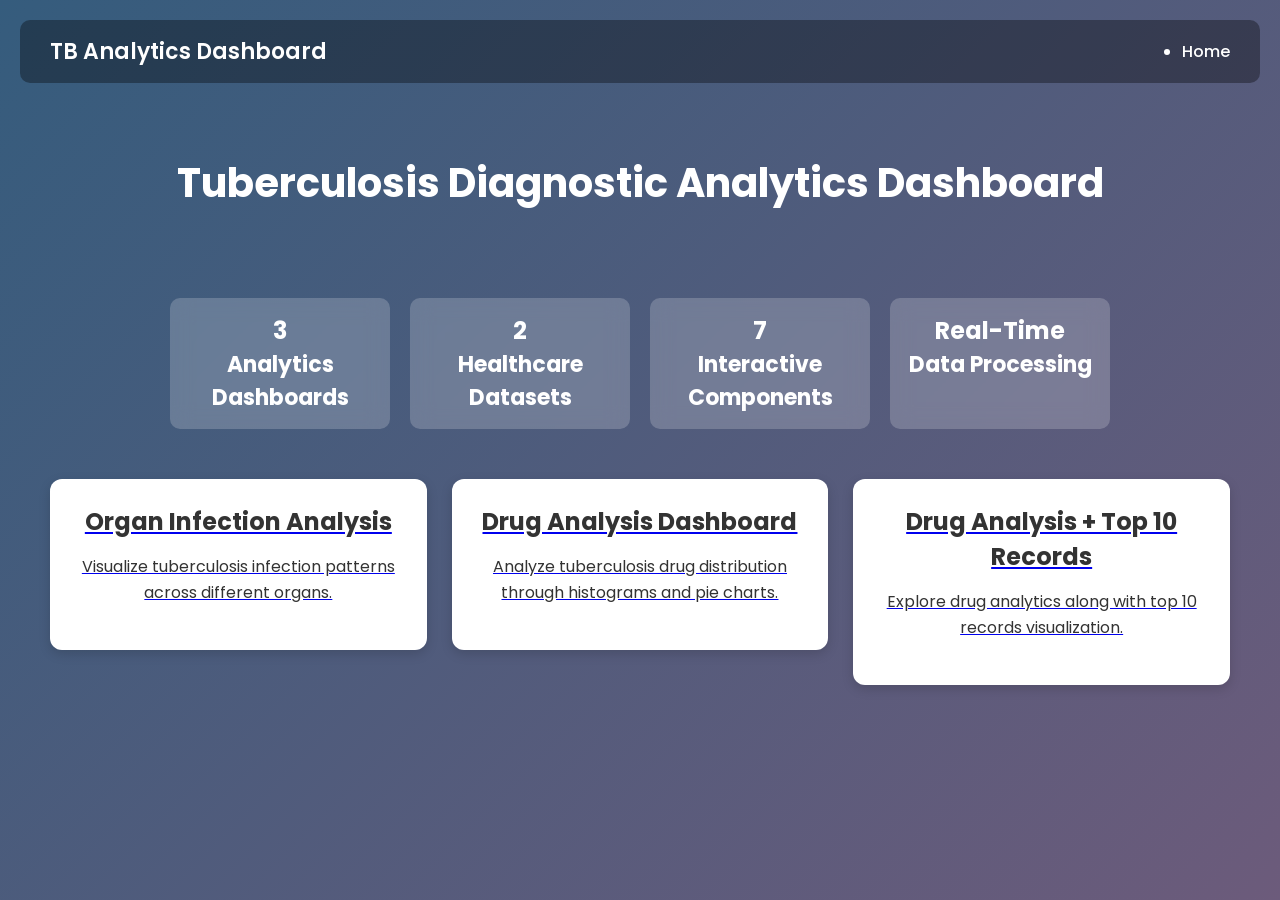
<file: src/index.html>
<!DOCTYPE html>
<html lang="en">
<head>
    <meta charset="UTF-8">
    <meta name="viewport" content="width=device-width, initial-scale=1.0">
    <title>Tuberculosis Diagnostic Analytics Dashboard</title>

    <link rel="stylesheet" href="css/styles.css">
</head>
<body class="drug-theme">

    <nav class="navbar">
        <div class="logo">
            TB Analytics Dashboard
        </div>

        <ul class="nav-links">
    <li><a href="index.html">Home</a></li>
</ul>
    </nav>

    <section class="hero">
        <h1>Tuberculosis Diagnostic Analytics Dashboard</h1>

        
    </section>

    <section class="stats-container">

        <div class="stat-card">
            <h2>3</h2>
            <p>Analytics Dashboards</p>
        </div>

        <div class="stat-card">
            <h2>2</h2>
            <p>Healthcare Datasets</p>
        </div>

        <div class="stat-card">
            <h2>7</h2>
            <p>Interactive Components</p>
        </div>

        <div class="stat-card">
            <h2>Real-Time</h2>
            <p>Data Processing</p>
        </div>

    </section>

    <section class="dashboard-cards">

            <a href="pages/organ-analysis.html" class="dashboard-card-link">
        <div class="dashboard-card">

            <h2>Organ Infection Analysis</h2>

            <p>
                Visualize tuberculosis infection patterns
                across different organs.
            </p>
       
           

        </div>
 </a>
        <a href="pages/drug-analysis.html" class="dashboard-card-link">
        <div class="dashboard-card">

            <h2>Drug Analysis Dashboard</h2>

            <p>
                Analyze tuberculosis drug distribution through
                histograms and pie charts.
            </p>

            

        </div>
   </a>
    <a href="pages/top10-analysis.html" class="dashboard-card-link">

<div class="dashboard-card">

            <h2>Drug Analysis + Top 10 Records</h2>

            <p>
                Explore drug analytics along with top 10
                records visualization.
            </p>

            

        </div>
</a>
    
    </section>

</body>
</html>
</file>
<file: src/css/styles.css>
@import url('https://fonts.googleapis.com/css2?family=Poppins:wght@300;400;600&display=swap');

/* ===== COMMON ===== */

*{
    margin:0;
    padding:0;
    box-sizing:border-box;
}

body{
    font-family:'Poppins',sans-serif;
}

/* ===== NAVBAR ===== */

.navbar{
    display:flex;
    justify-content:space-between;
    align-items:center;

    padding:15px 30px;

    background:rgba(0,0,0,0.35);

    border-radius:10px;

    margin-bottom:20px;
}

.logo{
    color:white;
    font-size:22px;
    font-weight:600;
}

.nav-links{
    display:flex;
    gap:20px;
}

.nav-links a{
    text-decoration:none;
    color:white;
    font-weight:500;
}

.nav-links a:hover{
    opacity:0.8;
}

/* ===== STATS ===== */

.stats-container{
    display:flex;
    justify-content:center;
    flex-wrap:wrap;
    gap:20px;

    margin:20px auto;
}

.stat-card{
    width:220px;

    background:rgba(255,255,255,0.2);

    backdrop-filter:blur(10px);

    border-radius:10px;

    padding:15px;
}

.stat-card h3{
    font-size:16px;
    margin-bottom:10px;
}

.stat-card p{
    font-size:22px;
    font-weight:bold;
}

/* ===== DRUG DASHBOARDS ===== */

.drug-theme{
    background:linear-gradient(
        135deg,
        #355c7d,
        #6c5b7b
    );

    text-align:center;
    padding:20px;
    color:white;

    min-height:100vh;
}

.container{
    max-width:900px;

    margin:auto;

    padding:20px;

    background:rgba(0,0,0,0.3);

    border-radius:10px;

    box-shadow:0px 4px 10px rgba(0,0,0,0.3);
}

input[type="file"],
select,
button{
    margin:10px;
    padding:10px;
    font-size:16px;

    border-radius:5px;
    border:none;
}

input[type="file"]{
    background:white;
}

select{
    background:white;
    color:black;
}

button{
    background:#ff6b6b;
    color:white;
    cursor:pointer;
    font-weight:bold;
}

button:hover{
    background:#e63946;
}

.chart-container{
    display:flex;
    justify-content:space-between;
    flex-wrap:wrap;
    margin-top:20px;
}

.chart-box{
    width:45%;

    background: rgba(242, 244, 247, 0.75);
    padding:20px;

    border-radius:10px;

    backdrop-filter:blur(10px);
}

.chart-box:hover{
    transform:scale(1.02);
}

canvas{
    width:100%;
    max-height:300px;
}

/* ===== TOP10 TABLE ===== */

table{
    width:100%;
    margin-top:20px;

    border-collapse:collapse;

    background:white;
    color:black;
}

th,
td{
    padding:10px;
    border:1px solid black;
}

/* ===== ORGAN ANALYSIS ===== */

.organ-theme{
    text-align:center;

    background:linear-gradient(
        135deg,
        #ffecd2,
        #fcb69f
    );

    padding:20px;

    color:#2c3e50;
}

.organ-container{
    display:flex;
    flex-direction:column;
    align-items:center;
    gap:20px;
}

.organ-chart{
    width:30%;

    background:white;

    padding:15px;

    border-radius:12px;

    box-shadow:0px 4px 12px rgba(0,0,0,0.25);
}

.organ-charts{
    display:flex;

    justify-content:center;

    flex-wrap:wrap;

    gap:20px;

    width:100%;
}

.organ-chart:hover{
    transform:scale(1.05);
}

.organ-theme select,
.organ-theme input{
    padding:10px;

    font-size:16px;

    border-radius:8px;

    border:2px solid #34495e;

    margin:10px;
}

@media(max-width:768px){

    .chart-box{
        width:100%;
    }

    .organ-chart{
        width:80%;
    }

    .navbar{
        flex-direction:column;
        gap:10px;
    }

    .nav-links{
        flex-wrap:wrap;
        justify-content:center;
    }
}

/* ===== HOME PAGE ===== */

.hero{
    text-align:center;
    padding:50px 20px;
}

.hero h1{
    font-size:40px;
    margin-bottom:15px;
}

.hero p{
    max-width:800px;
    margin:auto;
    line-height:1.6;
}

.dashboard-cards{
    display:grid;
    grid-template-columns:repeat(auto-fit,minmax(300px,1fr));
    gap:25px;
    padding:30px;
}

.dashboard-card{
    background:white;
    color:#333;
    padding:25px;
    border-radius:12px;
    box-shadow:0 4px 12px rgba(0,0,0,0.15);
    transition:0.3s;
}

.dashboard-card:hover{
    transform:translateY(-5px);
}

.dashboard-card h2{
    margin-bottom:15px;
}

.dashboard-card p{
    margin-bottom:20px;
    line-height:1.6;
}

.dashboard-card a{
    display:inline-block;
    padding:10px 16px;
    background:#ff6b6b;
    color:white;
    text-decoration:none;
    border-radius:8px;
    font-weight:bold;
}

.dashboard-card a:hover{
    background:#e63946;
}


.dashboard-card-link:hover{
    text-decoration:none;
}
</file>
